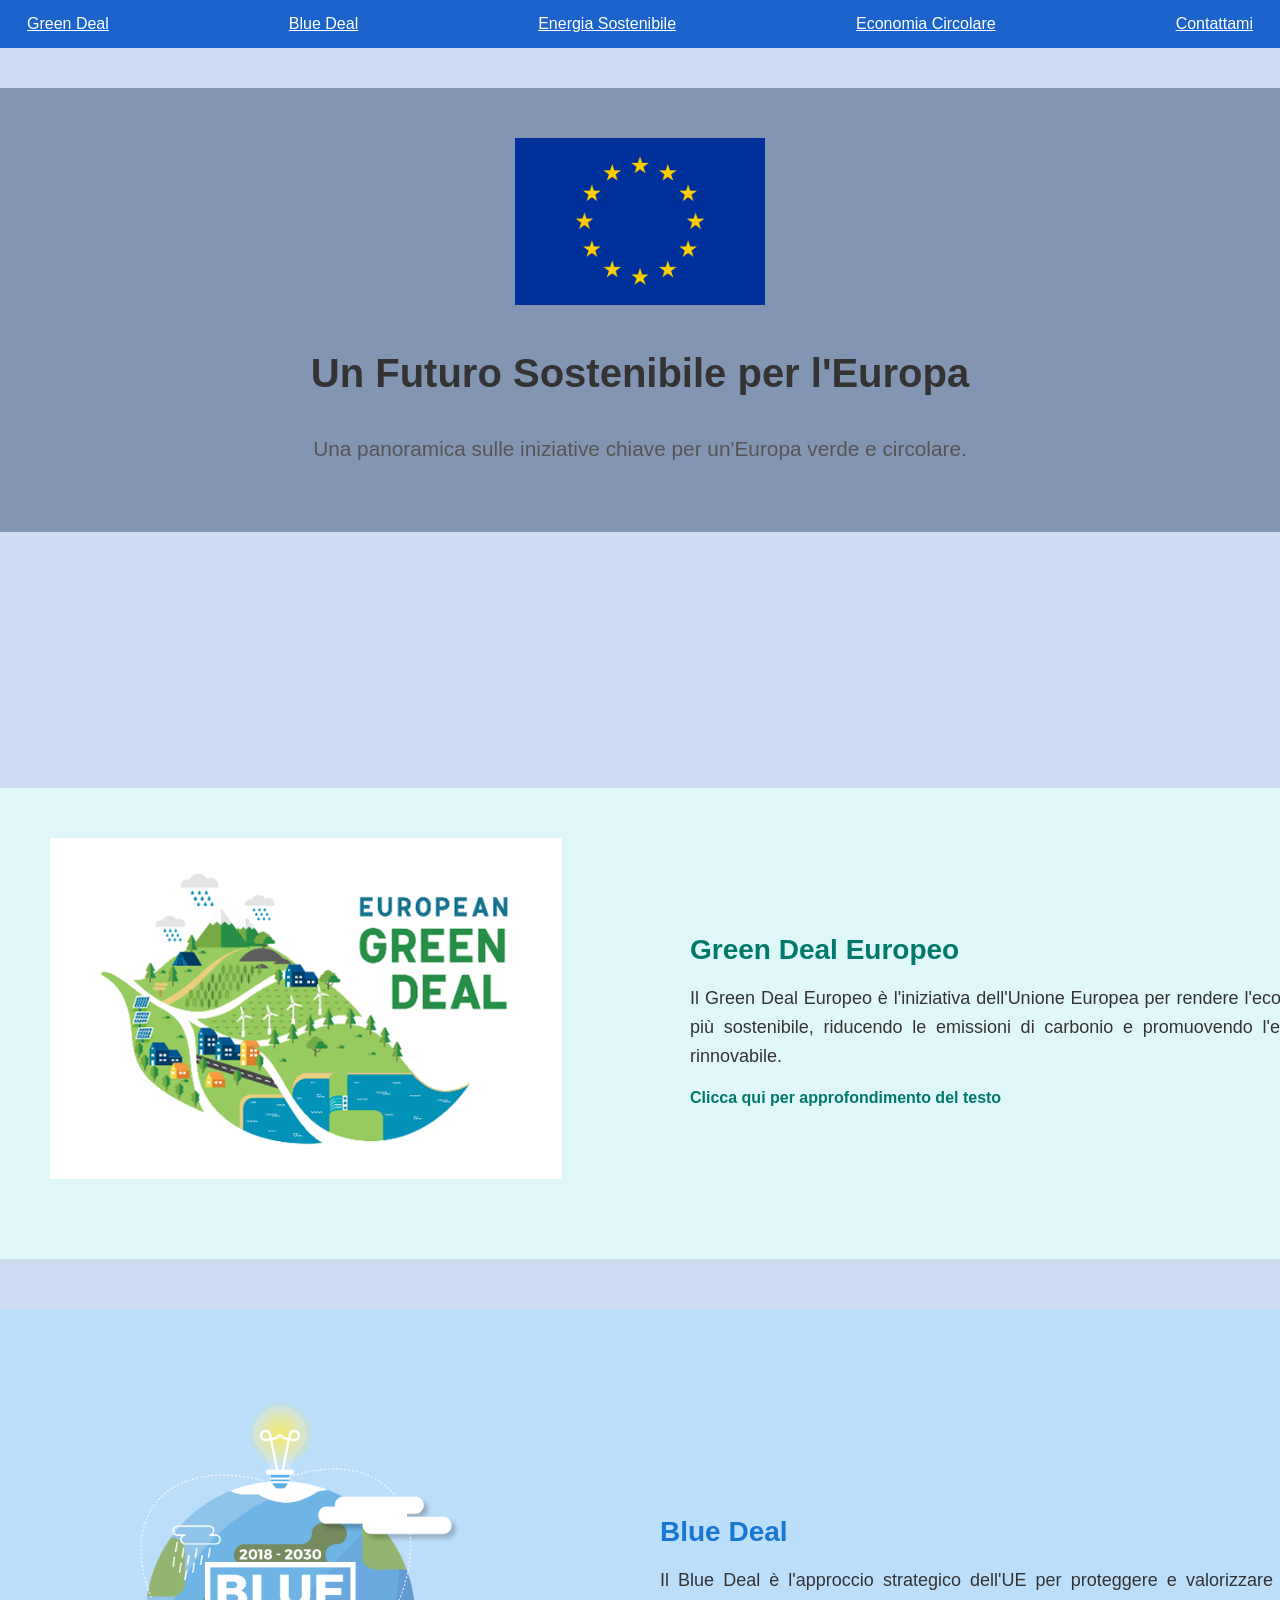
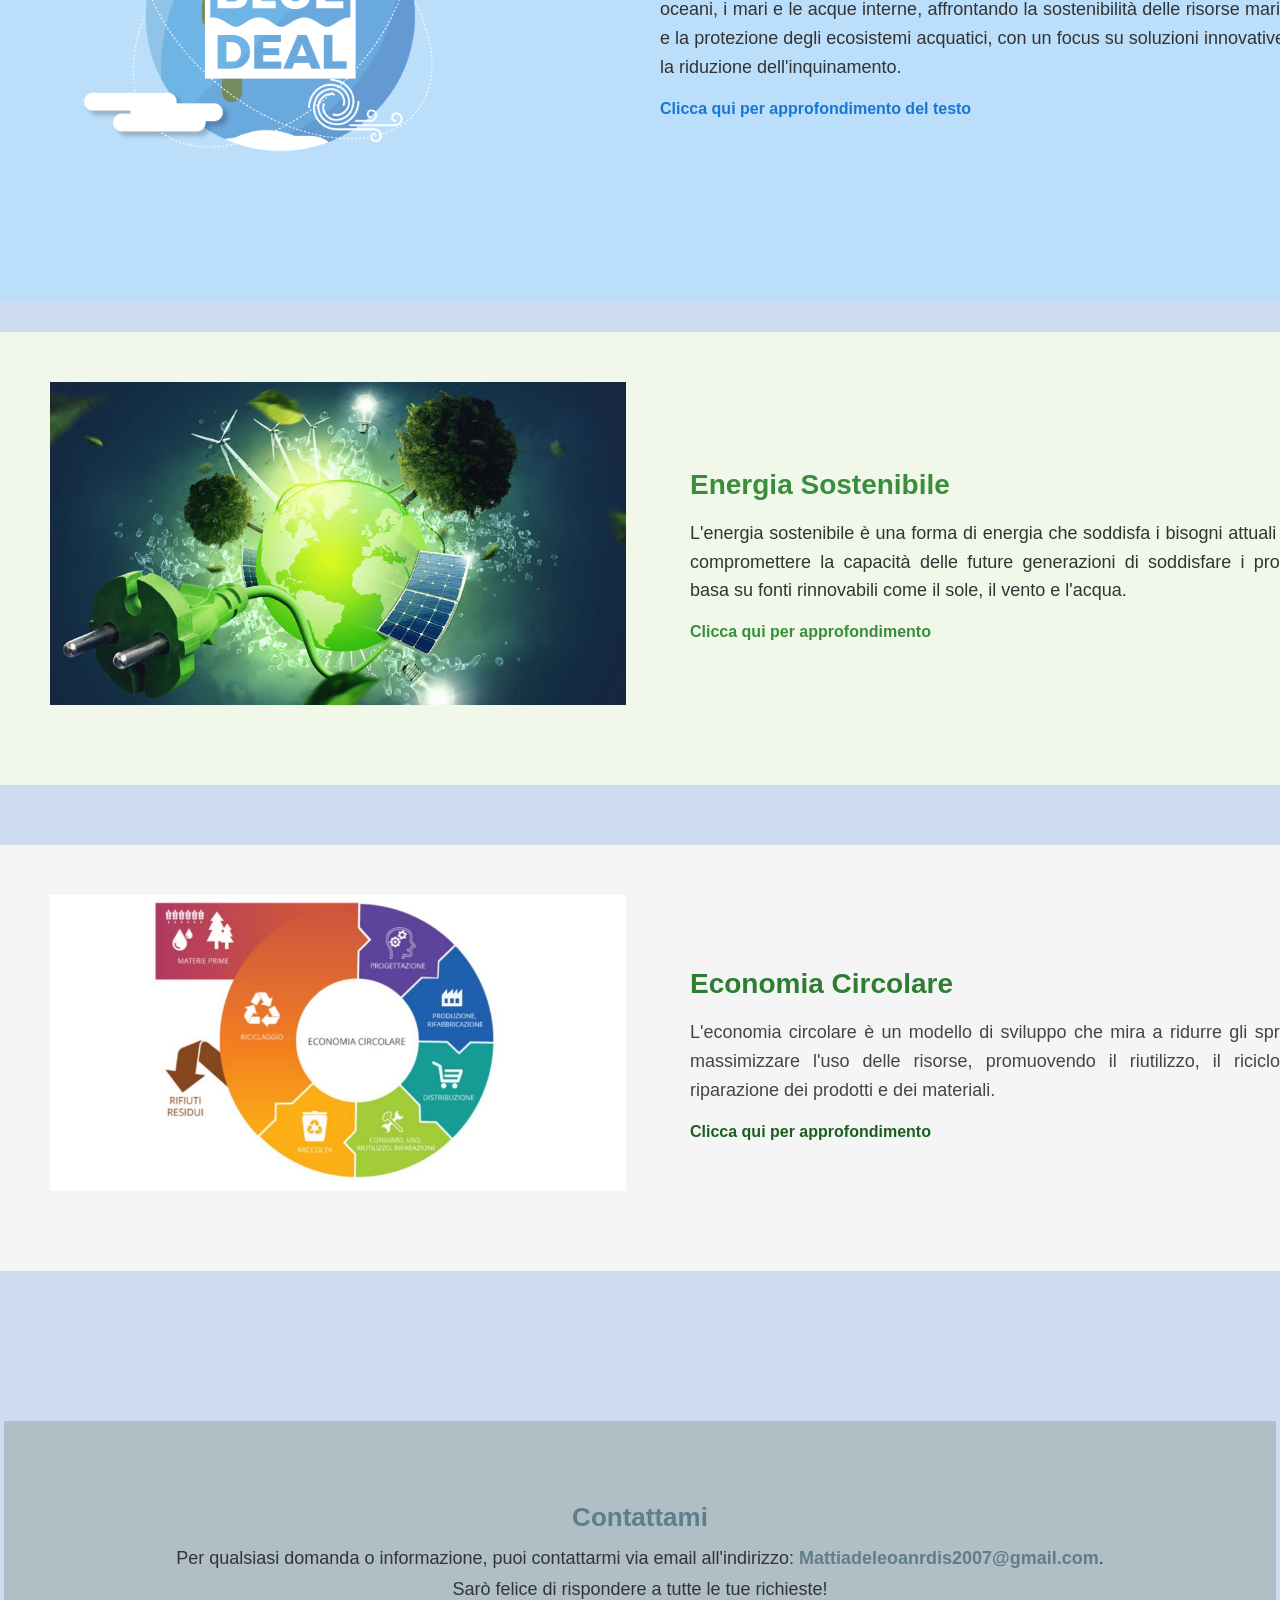
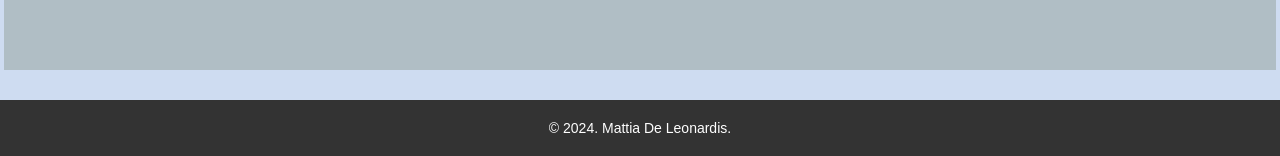
<file: europa/index.html>
<!DOCTYPE html>
<html lang="en">
<head>

    <meta charset="UTF-8">
    <meta name="viewport" content="width=device-width, initial-scale=1.0">
    <link rel="stylesheet" href="europa.css">
    <title>Un Futuro Sostenibile per l'Europa</title>

</head>

<body>
    
    <div id="intestazione">
        <a href="#green-deal" class="link">Green Deal</a>
        <a href="#blue-deal" class="link">Blue Deal</a>
        <a href="#energia-sostenibile" class="link">Energia Sostenibile</a>
        <a href="#economia" class="link">Economia Circolare</a>
        <a href="#contatti" class="link">Contattami</a>
    </div>

    <div class="home">
        <img src="bandiera.png" id="flag">
        <h1>Un Futuro Sostenibile per l'Europa</h1>
        <p class="didascalia">Una panoramica sulle iniziative chiave per un'Europa verde e circolare.</p>
    </div>
    
    <div class="green-deal">
        <div class="green-deal-img-testo">
            <img src="Green-Deal-europeo.png" class="green-deal-img">
            <div class="green-deal-testo">
                <h2 id="green-deal">Green Deal Europeo</h2>
                <p>Il Green Deal Europeo è l'iniziativa dell'Unione Europea per rendere l'economia più sostenibile, riducendo le emissioni di carbonio e promuovendo l'energia rinnovabile.</p>
                <a href="https://commission.europa.eu/strategy-and-policy/priorities-2019-2024/european-green-deal_it" class="approfondisci-link1">Clicca qui per approfondimento del testo</a>
            </div>
        </div>
    </div>
    

    <div class="blue-deal">
        <div class="blue-deal-img-testo">
            <img src="blue.png" class="blue-deal-img">
            <div class="blue-deal-testo">
                <h2 id="blue-deal">Blue Deal</h2>
                <p>Il Blue Deal è l'approccio strategico dell'UE per proteggere e valorizzare gli oceani, i mari e le acque interne, affrontando la sostenibilità delle risorse marine e la protezione degli ecosistemi acquatici, con un focus su soluzioni innovative e la riduzione dell'inquinamento.</p>
                <a href="https://www.eesc.europa.eu/it/initiatives/eu-blue-deal" class="approfondisci-link2">Clicca qui per approfondimento del testo</a>
            </div>
        </div>
    </div>

    <div class="energia-sostenibile">
        <div class="energia-sostenibile-img-testo">
            <img src="energia-sostenibile.jpg" class="energia-sostenibile-img" >
            <div class="energia-sostenibile-testo">
                <h2 id="energia-sostenibile">Energia Sostenibile</h2>
                <p>L'energia sostenibile è una forma di energia che soddisfa i bisogni attuali senza compromettere la capacità delle future generazioni di soddisfare i propri. Si basa su fonti rinnovabili come il sole, il vento e l'acqua.</p>
                <a href="https://www.sorgenia.it/guida-energia/energia-sostenibile" class="approfondisci-link3">Clicca qui per approfondimento</a>
            </div>
        </div>
    </div>

    <div class="economia-circolare">
        <div class="economia-circolare-img-testo">
            <img src="economia-circolare.jpg" class="economia-circolare-img">
            <div class="economia-circolare-testo">
                <h2 id="economia">Economia Circolare</h2>
                <p>L'economia circolare è un modello di sviluppo che mira a ridurre gli sprechi e massimizzare l'uso delle risorse, promuovendo il riutilizzo, il riciclo e la riparazione dei prodotti e dei materiali.</p>
                <a href="https://www.europarl.europa.eu/topics/it/article/20151201STO05603/economia-circolare-definizione-importanza-e-vantaggi" class="approfondisci-link4">Clicca qui per approfondimento</a>
            </div>
        </div>
    </div>


    <div class="contattami">
        <h2 id="contatti">Contattami</h2>
        <p>Per qualsiasi domanda o informazione, puoi contattarmi via email all'indirizzo: <a href="mailto:Mattiadeleoanrdis2007@gmail.com">Mattiadeleoanrdis2007@gmail.com</a>.</p>
        <p>Sarò felice di rispondere a tutte le tue richieste!</p>
    </div>

    
    <footer>
        <p>&copy; 2024. Mattia De Leonardis.</p>
    </footer>


 






</body>
</html>
</file>
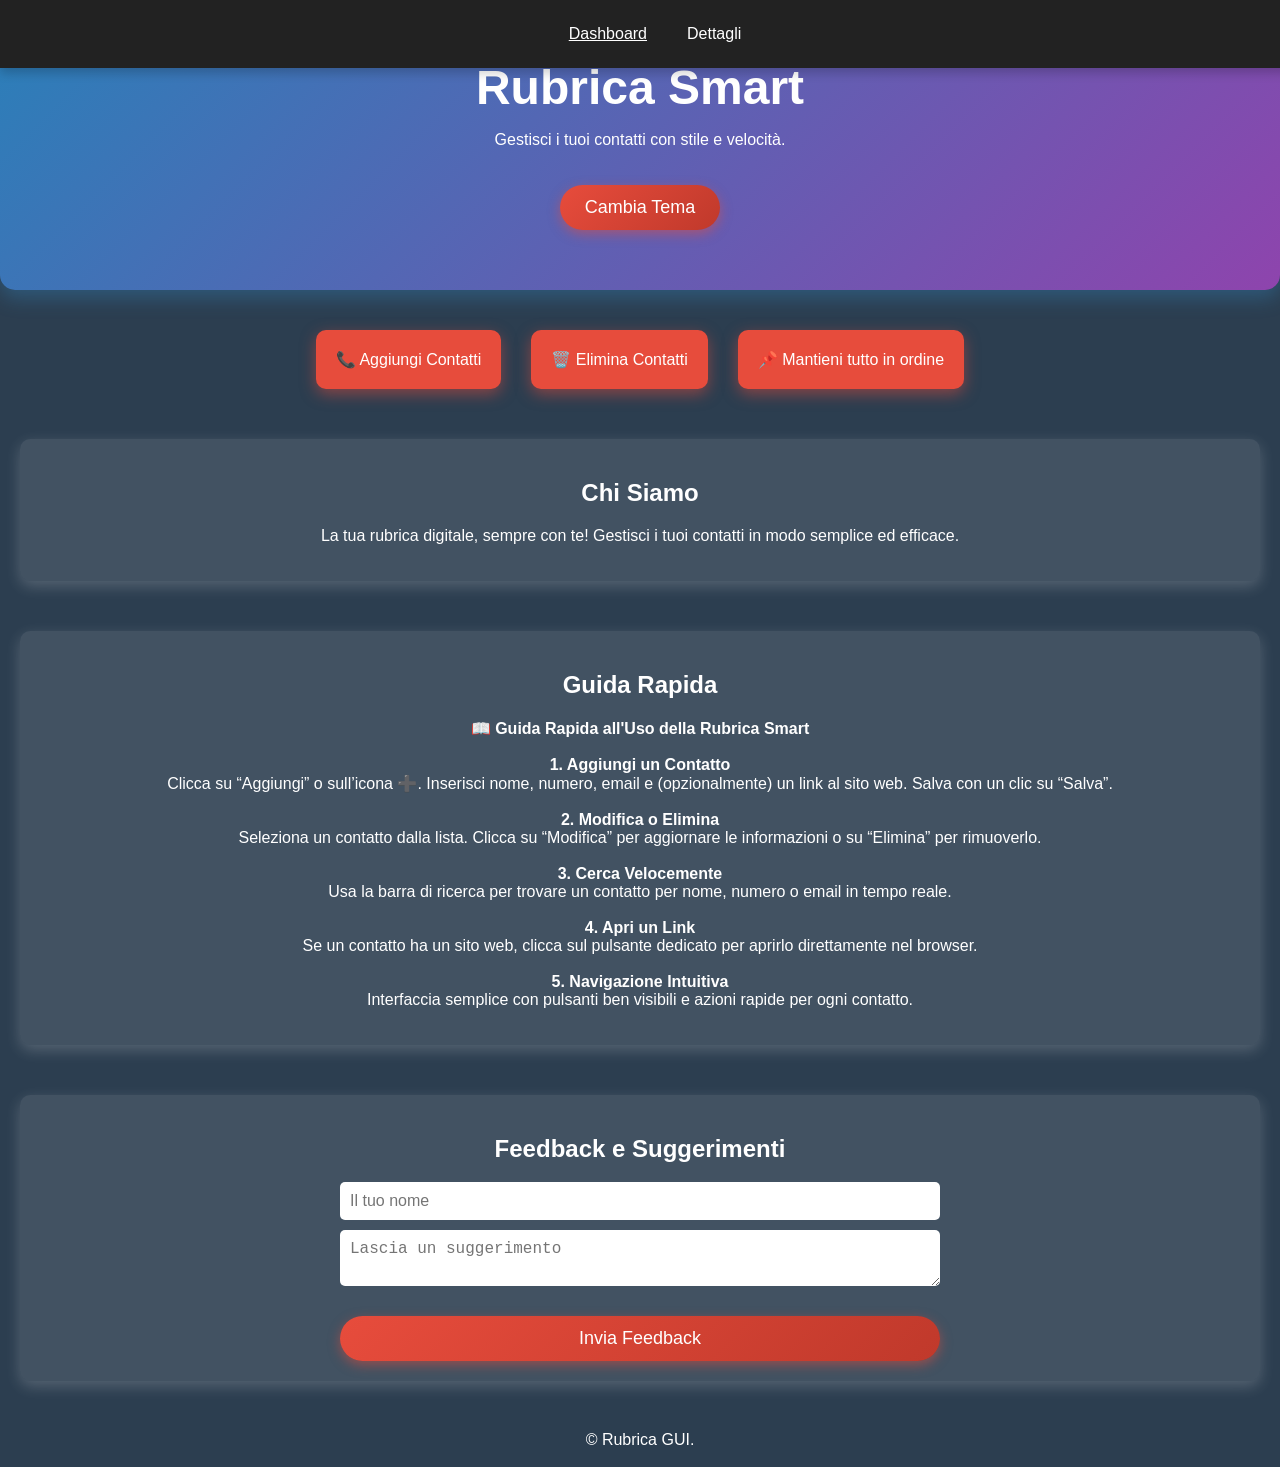
<file: SitoRubrica/index.html>
<!DOCTYPE html>
<html lang="it">
<head>
    <meta charset="UTF-8">
    <meta name="viewport" content="width=device-width, initial-scale=1.0">
    <title>Rubrica Smart</title>
    <style>
        body {
            font-family: 'Poppins', sans-serif;
            background-color: #2c3e50;
            color: #fff;
            margin: 0;
            padding: 0;
            text-align: center;
            transition: background 0.5s ease-in-out, color 0.5s ease-in-out;
        }
        .hero {
            background: linear-gradient(135deg, #2980b9, #8e44ad);
            padding: 60px 20px;
            border-radius: 15px;
            box-shadow: 0px 8px 20px rgba(52, 152, 219, 0.3);
            transition: all 0.3s ease-in-out;
        }
        h1 {
            font-size: 3em;
            font-weight: bold;
            margin: 0;
        }
        .btn {
            background: linear-gradient(135deg, #e74c3c, #c0392b);
            color: white;
            padding: 12px 25px;
            font-size: 18px;
            text-decoration: none;
            border-radius: 25px;
            margin-top: 20px;
            transition: transform 0.2s ease-in-out, box-shadow 0.2s;
            border: none;
            cursor: pointer;
            box-shadow: 0 4px 12px rgba(231, 76, 60, 0.5);
        }
        .btn:hover {
            transform: translateY(-3px);
            box-shadow: 0 6px 20px rgba(231, 76, 60, 0.7);
        }
        .dark-mode {
            background: #1a1a1a;
            color: #ffffff;
        }
        .dark-mode .hero {
            background: linear-gradient(135deg, #444, #00adb5);
            box-shadow: 0px 6px 15px rgba(0, 173, 181, 0.3);
        }
        nav {
            background: #222;
            padding: 15px;
            position: fixed;
            width: 100%;
            top: 0;
            left: 0;
            display: flex;
            justify-content: center;
            gap: 20px;
            box-shadow: 0px 5px 10px rgba(0, 0, 0, 0.2);
            transition: background 0.5s ease-in-out, color 0.5s ease-in-out;
            z-index: 1000;
        }
        nav .nav-link {
            color: white;
            font-size: 16px;
            padding: 10px;
            cursor: pointer;
            transition: color 0.3s;
        }
        nav .nav-link:hover {
            color: #e74c3c; 
        }
        .features {
            margin-top: 40px;
            display: flex;
            justify-content: center;
            gap: 30px;
        }
        .feature-box {
            background: #e74c3c;
            padding: 20px;
            border-radius: 10px;
            color: white;
            box-shadow: 0px 5px 15px rgba(231, 76, 60, 0.5);
            transition: transform 0.3s;
        }
        .feature-box:hover {
            transform: scale(1.1);
        }
        .section {
            margin: 50px 20px;
            padding: 20px;
            background: rgba(255, 255, 255, 0.1);
            border-radius: 10px;
            box-shadow: 0px 5px 15px rgba(255, 255, 255, 0.2);
        }
        .feedback-form {
            display: flex;
            flex-direction: column;
            gap: 10px;
            width: 50%;
            margin: auto;
        }
        .feedback-form input, .feedback-form textarea {
            padding: 10px;
            border: none;
            border-radius: 5px;
            font-size: 16px;
        }
        a.feature-box {
            text-decoration: none;
        }
        
    </style>
</head>
<body>
    <nav id="navbar">
        <a class="nav-link" href="rubrica.html">Dashboard</a>
        <div class="nav-link" onclick="showAlert()">Dettagli</div>
    </nav>
    <div class="hero">
        <h1>Rubrica Smart</h1>
        <p>Gestisci i tuoi contatti con stile e velocità.</p>
        <button class="btn" onclick="toggleTheme()">Cambia Tema</button>
    </div>
    
    <div class="features">
        <a href="aggiungi.html" class="feature-box">📞 Aggiungi Contatti</a>
        <a href="elimina.html" class="feature-box">🗑️ Elimina Contatti</a>
        <a href="ordine.html" class="feature-box">📌 Mantieni tutto in ordine</a>
        
    </div>

    <div class="section">
        <h2>Chi Siamo</h2>
        <p>La tua rubrica digitale, sempre con te! Gestisci i tuoi contatti in modo semplice ed efficace.</p>
    </div>
    
    <div class="section">
         <h2>Guida Rapida</h2>
        <p><strong>📖 Guida Rapida all'Uso della Rubrica Smart</strong><br><br>

  <strong>1. Aggiungi un Contatto</strong><br>
  Clicca su “Aggiungi” o sull’icona ➕. Inserisci nome, numero, email e (opzionalmente) un link al sito web. Salva con un clic su “Salva”.<br><br>

  <strong>2. Modifica o Elimina</strong><br>
  Seleziona un contatto dalla lista. Clicca su “Modifica” per aggiornare le informazioni o su “Elimina” per rimuoverlo.<br><br>

  <strong>3. Cerca Velocemente</strong><br>
  Usa la barra di ricerca per trovare un contatto per nome, numero o email in tempo reale.<br><br>

  <strong>4. Apri un Link</strong><br>
  Se un contatto ha un sito web, clicca sul pulsante dedicato per aprirlo direttamente nel browser.<br><br>

  <strong>5. Navigazione Intuitiva</strong><br>
  Interfaccia semplice con pulsanti ben visibili e azioni rapide per ogni contatto.</p>
    </div>
    

    <div class="section">
        <h2>Feedback e Suggerimenti</h2>
        <form class="feedback-form">
            <input type="text" placeholder="Il tuo nome" required>
            <textarea placeholder="Lascia un suggerimento" required></textarea>
            <button class="btn" type="submit">Invia Feedback</button>
        </form>
    </div>

    <script>
        function toggleTheme() {
            document.body.classList.toggle("dark-mode");
            document.getElementById("navbar").classList.toggle("dark-mode");
        }

        // Function to show the modal alert
        function showAlert() {
            const modal = document.createElement('div');
            modal.style.position = 'fixed';
            modal.style.top = '50%';
            modal.style.left = '50%';
            modal.style.transform = 'translate(-50%, -50%)';
            modal.style.background = '#222';
            modal.style.padding = '20px';
            modal.style.borderRadius = '10px';
            modal.style.boxShadow = '0px 5px 20px rgba(255, 105, 180, 0.5)';
            modal.innerHTML = '<p>Funzione in sviluppo! Torna presto.</p><button onclick="closeModal(this)" class="btn">Chiudi</button>';
            document.body.appendChild(modal);
        }

        // Function to close the modal alert
        function closeModal(button) {
            const modal = button.parentElement;
            modal.remove();
        }
    </script>
    <p class="footer">&copy; Rubrica GUI.</p>
</body>
</html>
</file>
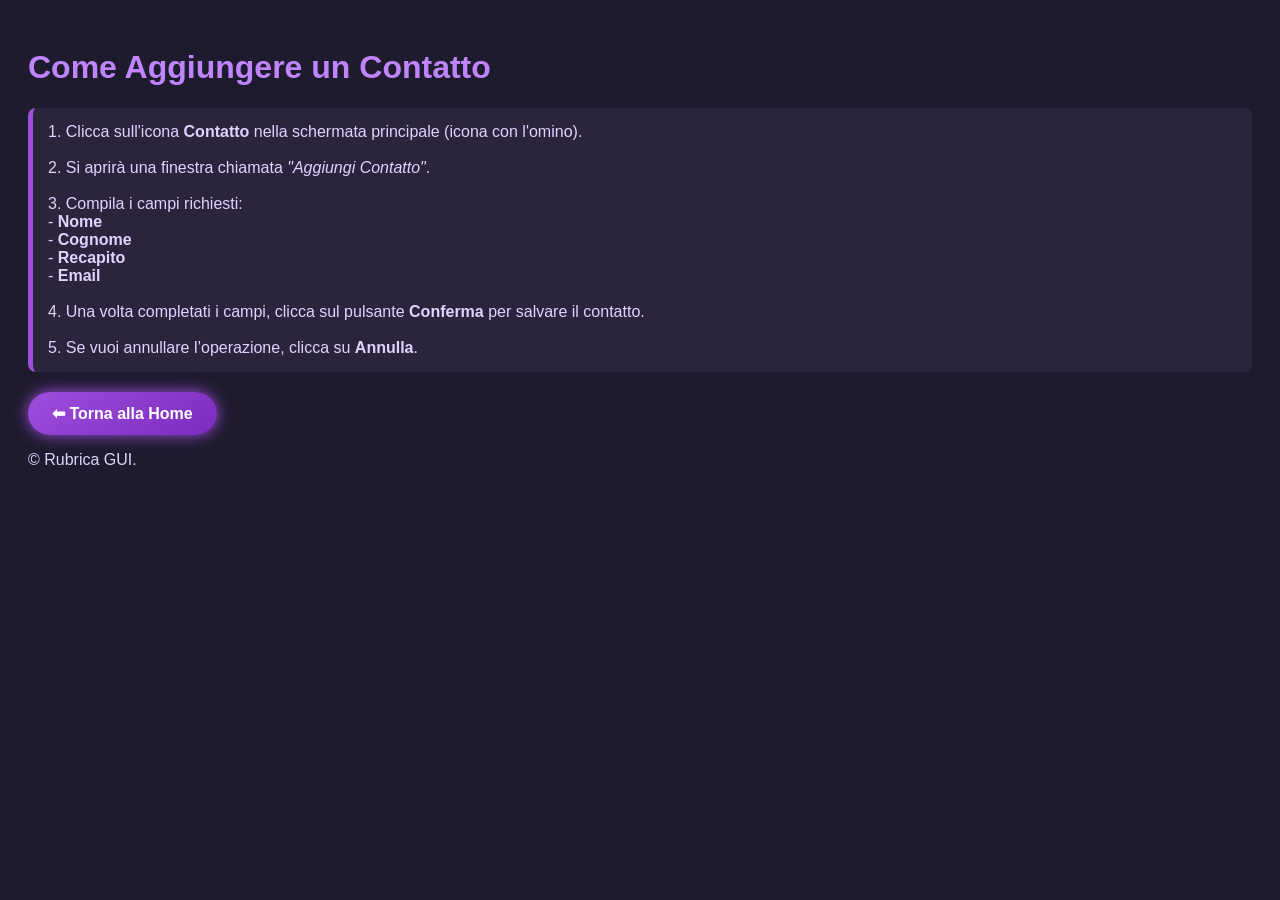
<file: SitoRubrica/aggiungi.html>
<!DOCTYPE html>
<html lang="it">
<head>
  <meta charset="UTF-8">
  <title>Come Aggiungere un Contatto</title>
  <style>
    body {
      background-color: #1e1b2e;
      color: #e0d4ff;
      font-family: Arial, sans-serif;
      padding: 20px;
    }
    h1 {
      color: #c084fc;
    }
    .box {
      background-color: #2a243d;
      border-left: 5px solid #9d4edd;
      padding: 15px;
      margin: 20px 0;
      border-radius: 8px;
    }
    .btn-home {
      display: inline-block;
      padding: 12px 24px;
      background: linear-gradient(145deg, #9d4edd, #7b2cbf);
      color: white;
      text-decoration: none;
      font-weight: bold;
      border-radius: 30px;
      transition: all 0.3s ease;
      box-shadow: 0 0 15px #9d4edd;
    }
    .btn-home:hover {
      transform: scale(1.05);
      box-shadow: 0 0 25px #c084fc;
    }
  </style>
</head>
<body>
  <h1>Come Aggiungere un Contatto</h1>
  <div class="box">
    1. Clicca sull'icona <strong>Contatto</strong> nella schermata principale (icona con l'omino).<br><br>
    2. Si aprirà una finestra chiamata <em>"Aggiungi Contatto"</em>.<br><br>
    3. Compila i campi richiesti:<br>
    - <strong>Nome</strong><br>
    - <strong>Cognome</strong><br>
    - <strong>Recapito</strong><br>
    - <strong>Email</strong><br><br>
    4. Una volta completati i campi, clicca sul pulsante <strong>Conferma</strong> per salvare il contatto.<br><br>
    5. Se vuoi annullare l’operazione, clicca su <strong>Annulla</strong>.
  </div>
  <a href="index.html" class="btn-home">⬅ Torna alla Home</a>
  <p class="footer">&copy; Rubrica GUI.</p>
</body>
</html>
</file>
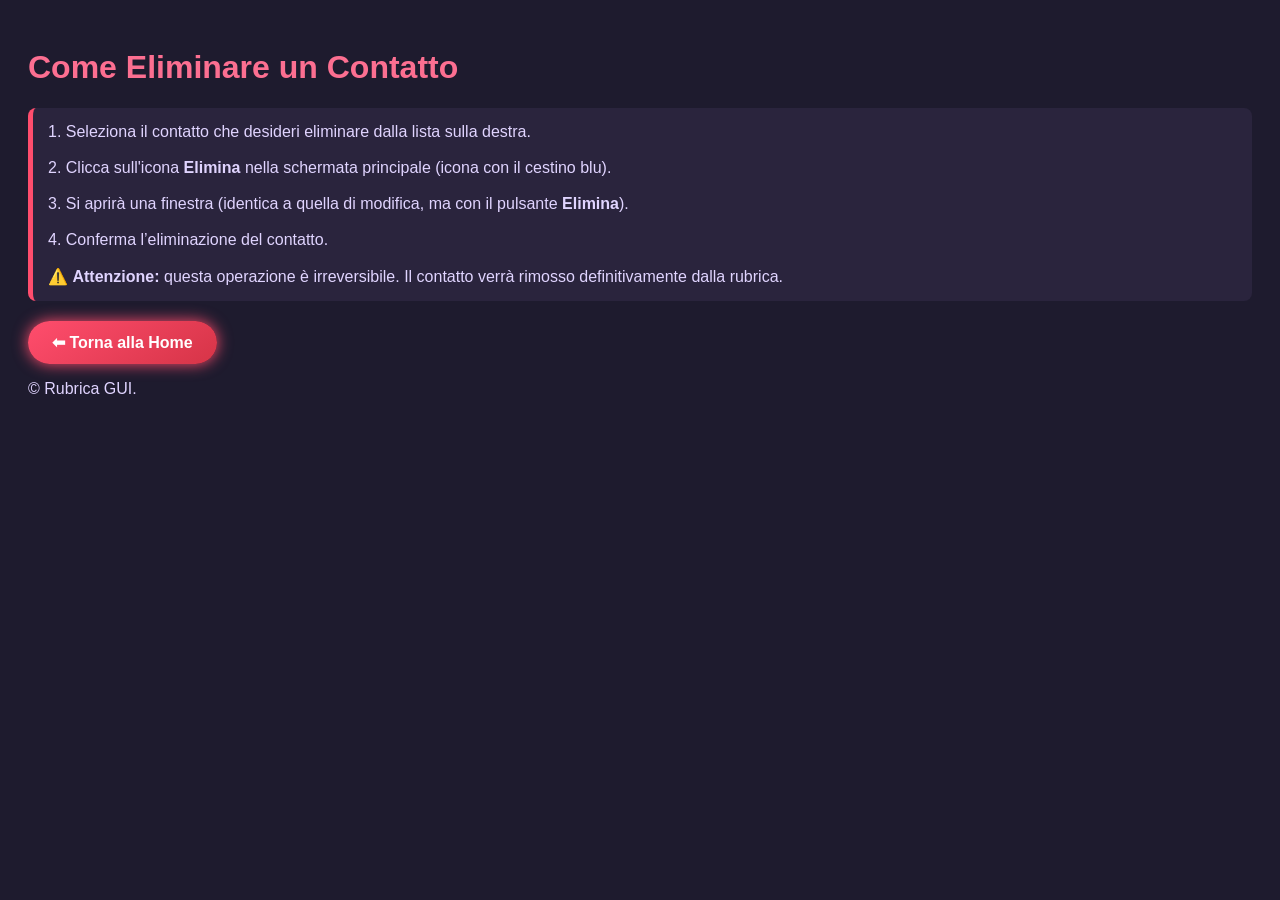
<file: SitoRubrica/elimina.html>
<!DOCTYPE html>
<html lang="it">
<head>
  <meta charset="UTF-8">
  <title>Come Eliminare un Contatto</title>
  <style>
    body {
      background-color: #1e1b2e;
      color: #e0d4ff;
      font-family: Arial, sans-serif;
      padding: 20px;
    }
    h1 {
      color: #fc6f91;
    }
    .box {
      background-color: #2a243d;
      border-left: 5px solid #ff4d6d;
      padding: 15px;
      margin: 20px 0;
      border-radius: 8px;
    }
    .btn-home {
      display: inline-block;
      padding: 12px 24px;
      background: linear-gradient(145deg, #ff4d6d, #d63447);
      color: white;
      text-decoration: none;
      font-weight: bold;
      border-radius: 30px;
      transition: all 0.3s ease;
      box-shadow: 0 0 15px #ff4d6d;
    }
    .btn-home:hover {
      transform: scale(1.05);
      box-shadow: 0 0 25px #ff99ac;
    }
  </style>
</head>
<body>
  <h1>Come Eliminare un Contatto</h1>
  <div class="box">
    1. Seleziona il contatto che desideri eliminare dalla lista sulla destra.<br><br>
    2. Clicca sull'icona <strong>Elimina</strong> nella schermata principale (icona con il cestino blu).<br><br>
    3. Si aprirà una finestra (identica a quella di modifica, ma con il pulsante <strong>Elimina</strong>).<br><br>
    4. Conferma l’eliminazione del contatto.<br><br>
    ⚠️ <strong>Attenzione:</strong> questa operazione è irreversibile. Il contatto verrà rimosso definitivamente dalla rubrica.
  </div>
  <a href="index.html" class="btn-home">⬅ Torna alla Home</a>
  <p class="footer">&copy; Rubrica GUI.</p>
</body>
</html>
</file>
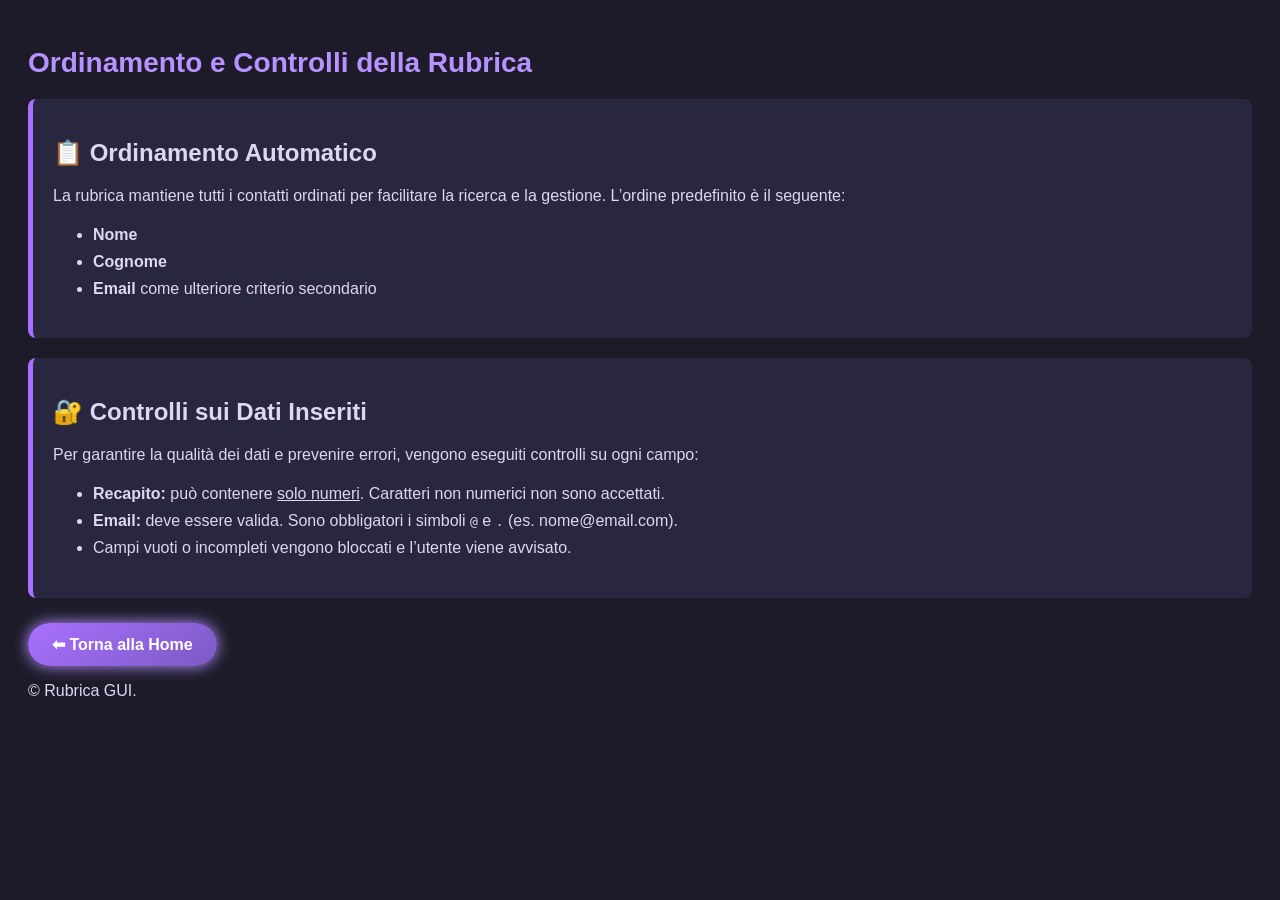
<file: SitoRubrica/ordine.html>
<!DOCTYPE html>
<html lang="it">
<head>
  <meta charset="UTF-8">
  <title>Ordinamento e Controlli</title>
  <style>
    body {
      background-color: #1d1b2a;
      color: #ded6f3;
      font-family: 'Segoe UI', sans-serif;
      padding: 20px;
    }
    h1 {
      color: #b892ff;
      font-size: 28px;
    }
    .box {
      background-color: #292640;
      border-left: 5px solid #a970ff;
      padding: 20px;
      border-radius: 8px;
      margin-top: 20px;
    }
    ul {
      line-height: 1.7;
    }
    .btn-home {
      display: inline-block;
      padding: 12px 24px;
      background: linear-gradient(145deg, #a970ff, #7b5ac3);
      color: white;
      text-decoration: none;
      font-weight: bold;
      border-radius: 30px;
      transition: all 0.3s ease;
      box-shadow: 0 0 15px #b892ff;
      margin-top: 25px;
    }
    .btn-home:hover {
      transform: scale(1.05);
      box-shadow: 0 0 25px #dabfff;
    }
  </style>
</head>
<body>
  <h1>Ordinamento e Controlli della Rubrica</h1>

  <div class="box">
    <h2>📋 Ordinamento Automatico</h2>
    <p>La rubrica mantiene tutti i contatti ordinati per facilitare la ricerca e la gestione. L’ordine predefinito è il seguente:</p>
    <ul>
      <li><strong>Nome</strong> </li>
      <li><strong>Cognome</strong> </li>
      <li><strong>Email</strong> come ulteriore criterio secondario</li>
    </ul>
  </div>

  <div class="box">
    <h2>🔐 Controlli sui Dati Inseriti</h2>
    <p>Per garantire la qualità dei dati e prevenire errori, vengono eseguiti controlli su ogni campo:</p>
    <ul>
      <li><strong>Recapito:</strong> può contenere <u>solo numeri</u>. Caratteri non numerici non sono accettati.</li>
      <li><strong>Email:</strong> deve essere valida. Sono obbligatori i simboli <code>@</code> e <code>.</code> (es. nome@email.com).</li>
      <li>Campi vuoti o incompleti vengono bloccati e l’utente viene avvisato.</li>
    </ul>
  </div>

  <a href="index.html" class="btn-home">⬅ Torna alla Home</a>
  <p class="footer">&copy; Rubrica GUI.</p>
</body>
</html>
</file>
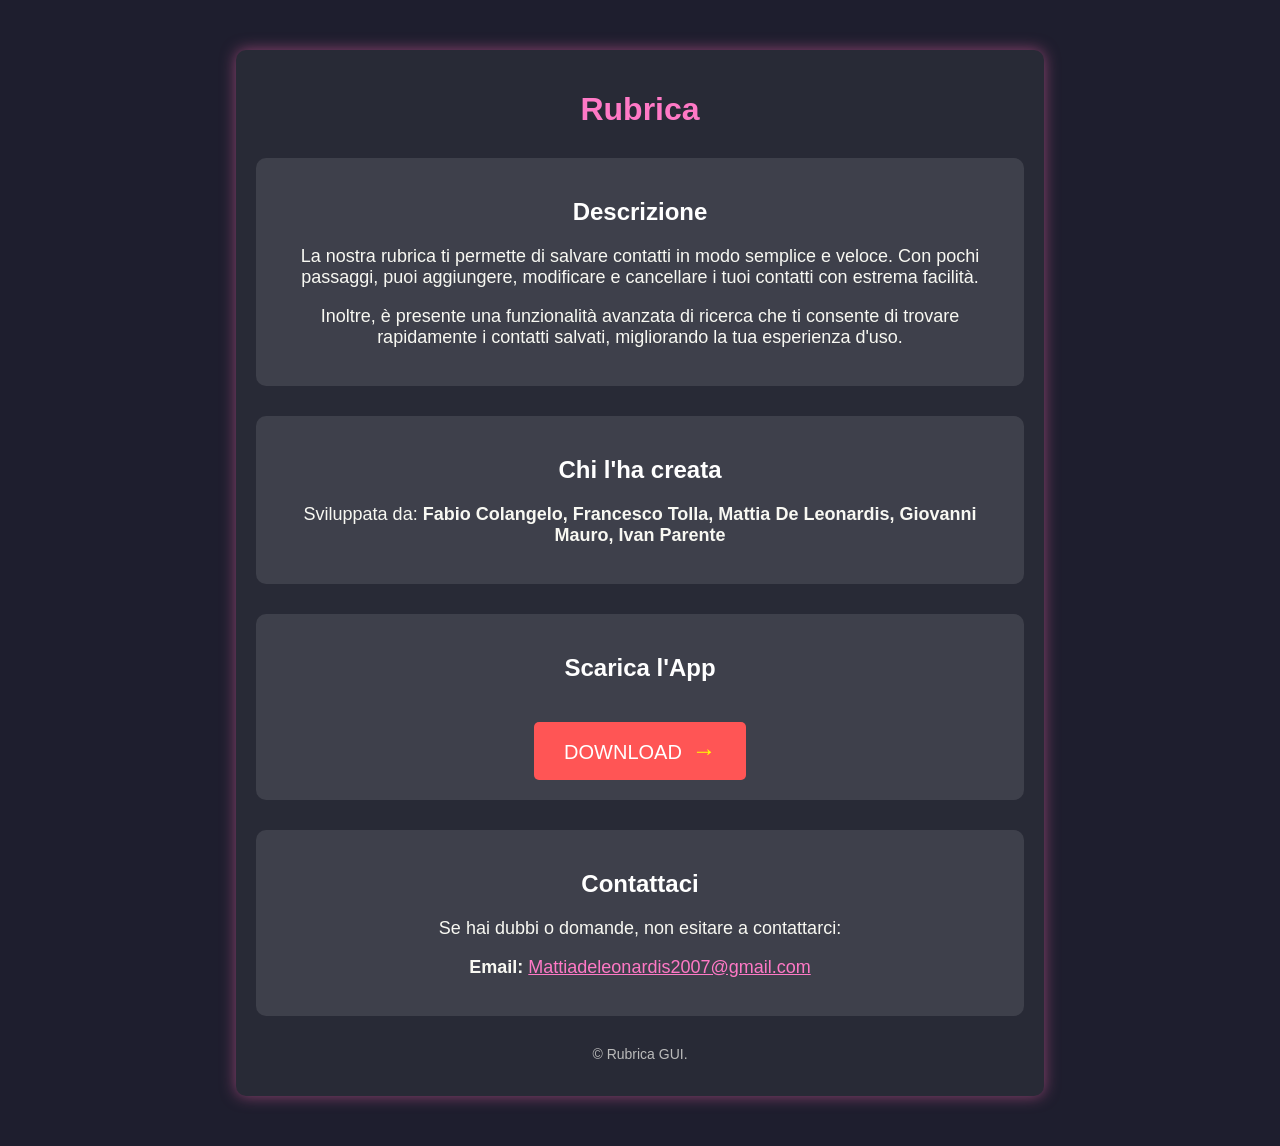
<file: SitoRubrica/rubrica.html>
<!DOCTYPE html>
<html lang="it">
<head>
    <meta charset="UTF-8">
    <meta name="viewport" content="width=device-width, initial-scale=1.0">
    <title>Rubrica - Download</title>
    <style>
        body {
            font-family: Arial, sans-serif;
            text-align: center;
            background-color: #1e1e2e;
            margin: 0;
            padding: 0;
            color: #ffffff;
        }
        .container {
            width: 60%;
            margin: 50px auto;
            background: #282a36;
            padding: 20px;
            border-radius: 10px;
            box-shadow: 0px 0px 15px rgba(255, 105, 180, 0.5);
        }
        h1 {
            color: #ff79c6;
        }
        .section {
            margin-top: 30px;
            padding: 20px;
            border-radius: 10px;
            background: rgba(255, 255, 255, 0.1);
        }
        .download-btn {
            display: inline-block;
            background: #ff5555;
            color: white;
            padding: 15px 30px;
            font-size: 20px;
            text-decoration: none;
            border-radius: 5px;
            margin-top: 20px;
            position: relative;
            transition: background 0.3s;
        }
        .download-btn:hover {
            background: #ff79c6;
        }
        .download-btn::after {
            content: '\2192';
            font-size: 24px;
            margin-left: 10px;
            color: yellow;
        }
        .info {
            font-size: 18px;
            color: #f8f8f2;
        }
        .footer {
            margin-top: 30px;
            font-size: 14px;
            color: #bbbbbb;
        }
        a.btn-home {
            text-decoration: none;
        }
    </style>
</head>
<body>
    <div class="container">
        <a href="index.html" class="btn-home"><h1>Rubrica</h1></a>
        
        <div class="section">
            <h2>Descrizione</h2>
            <p class="info">La nostra rubrica ti permette di salvare contatti in modo semplice e veloce. Con pochi passaggi, puoi aggiungere, modificare e cancellare i tuoi contatti con estrema facilità.</p>
            <p class="info">Inoltre, è presente una funzionalità avanzata di ricerca che ti consente di trovare rapidamente i contatti salvati, migliorando la tua esperienza d'uso.</p>
        </div>
        
        <div class="section">
            <h2>Chi l'ha creata</h2>
            <p class="info">Sviluppata da: <strong>Fabio Colangelo, Francesco Tolla, Mattia De Leonardis, Giovanni Mauro, Ivan Parente</strong></p>
        </div>
        
        <div class="section">
            <h2>Scarica l'App</h2>
            <a href="Rubrica-GUI.zip" download class="download-btn">DOWNLOAD</a>
        </div>
        
        <div class="section">
            <h2>Contattaci</h2>
            <p class="info">Se hai dubbi o domande, non esitare a contattarci:</p>
            <p class="info"><strong>Email:</strong> <a href="mailto:Mattiadeleonardis2007@gmail.com" style="color: #ff79c6;">Mattiadeleonardis2007@gmail.com</a></p>
        </div>
        
        <p class="footer">&copy; Rubrica GUI.</p>
    </div>
</body>
</html>
</file>
<file: europa/europa.css>
#intestazione{
    display: flex;
    justify-content: space-between;
    align-items: center;
    padding: 15px 27px;
    background-color: #0050c7dc;
    color: rgb(218, 215, 215);
    font-family: Arial, sans-serif;
}


#intestazione a {
    color: white;  
}

body {
    background-color: #cedcf1; 
    color: #333333;  
    font-family: Arial, sans-serif; 
    margin: 0;
    padding: 0;
    text-align: justify;
}

.home {
    display: flex;
    flex-direction: column; 
    align-items: center; 
    justify-content: center; 
    padding: 50px;
    margin-top: 40px;
    background-color: #8296b3;
    margin-bottom: 20%;
}


#flag {
    width: 250px;   
    height: auto;   
    margin-bottom: 20px; 
}


h1 {
    font-size: 2.5em;
    margin-bottom: 20px; 
}


.didascalia {
    font-size: 1.3em;
    color: #555;
    text-align: center;
}




.green-deal {
    width: 100%;
    padding: 50px;
    background-color: #e0f7fa; 
    margin-bottom: 50px;
    
}

.green-deal-img-testo {
    display: flex;
    align-items: center;
    justify-content: space-between;
    margin-bottom: 30px;
}

.green-deal-img {
    width: 40%; 
}

.green-deal-testo {
    width: 50%;
    padding-left: 20px;
}

.green-deal h2 {
    color: #00796b; 
    font-size: 28px; 
    margin-bottom: 15px;
}

.green-deal p {
    color: #333;
    font-size: 18px;
    line-height: 1.6; 
}

.approfondisci-link1 {
    color: #00796b;
    font-weight: bold;
    text-decoration: none;
}


.blue-deal {
    width: 100%;
    padding: 20px; 
    background-color: #bbdefb; 
    margin-top: 30px; 
    margin-bottom: 30px; 
}

.blue-deal-img-testo {
    display: flex;
    align-items: center;
    justify-content: space-between;
    margin-top: 20px; 
    margin-bottom: 20px; 
}

.blue-deal-img {
    width: 40%; 
}

.blue-deal-testo {
    width: 50%; 
    padding-left: 20px;
}

.blue-deal h2 {
    color: #1976d2;
    font-size: 28px;
    margin-bottom: 15px;
}

.blue-deal p {
    color: #333;
    font-size: 18px;
    line-height: 1.6;
}

.approfondisci-link2 {
    color: #1976d2;
    font-weight: bold;
    text-decoration: none;
}


.approfondisci-link1 {
    color: #00796b;
    font-weight: bold;
    text-decoration: none;
}

.energia-sostenibile {
    width: 100%;
    padding: 50px;
    background-color: #f1f8e9; 
    margin-bottom: 60px; 
    
}

.energia-sostenibile-img-testo {
    display: flex;
    align-items: center;
    justify-content: space-between;
    margin-bottom: 30px; 
}

.energia-sostenibile-img {
    width: 45%; 
}

.energia-sostenibile-testo {
    width: 50%;
    padding-left: 20px;
}

.energia-sostenibile h2 {
    color: #388e3c;
    font-size: 28px;
    margin-bottom: 15px;
}

.energia-sostenibile p {
    color: #333;
    font-size: 18px;
    line-height: 1.6;
}

.approfondisci-link3 {
    color: #388e3c;
    text-decoration: none;
    font-weight: bold;
}


.economia-circolare {
    width: 100%;
    padding: 50px;
    background-color: #f5f5f5; 
    margin-bottom: 60px; 
}

.economia-circolare-img-testo {
    display: flex;
    align-items: center;
    justify-content: space-between;
    margin-bottom: 30px; 
}

.economia-circolare-img {
    width: 45%; 
}

.economia-circolare-testo {
    width: 50%;
    padding-left: 20px;
}

.economia-circolare h2 {
    color: #2e7d32; 
    font-size: 28px;
    margin-bottom: 15px;
}

.economia-circolare p {
    color: #444; 
    font-size: 18px;
    line-height: 1.6;
}

.approfondisci-link4 {
    color: #1b5e20;
    font-weight: bold;
    text-decoration: none;

}

.contattami {
    width: 90%;
    max-width: 1200px;
    padding: 60px;
    background-color: #b0bec5;
    margin-top: 150px;
    text-align: center;
    margin-left: auto;
    margin-right: auto;
}

.contattami h2 {
    color: #607d8b;
    font-size: 26px;
    margin-bottom: 15px;
}

.contattami p {
    color: #333;
    font-size: 18px;
    margin: 10px 0;
}

.contattami a {
    color: #607d8b;
    font-weight: bold;
    text-decoration: none;
}

footer {
    text-align: center;
    padding: 20px;
    background-color: #333;
    color: white;
    margin-top: 30px;
}

footer p {
    margin: 0;
    font-size: 14px;
}
</file>
